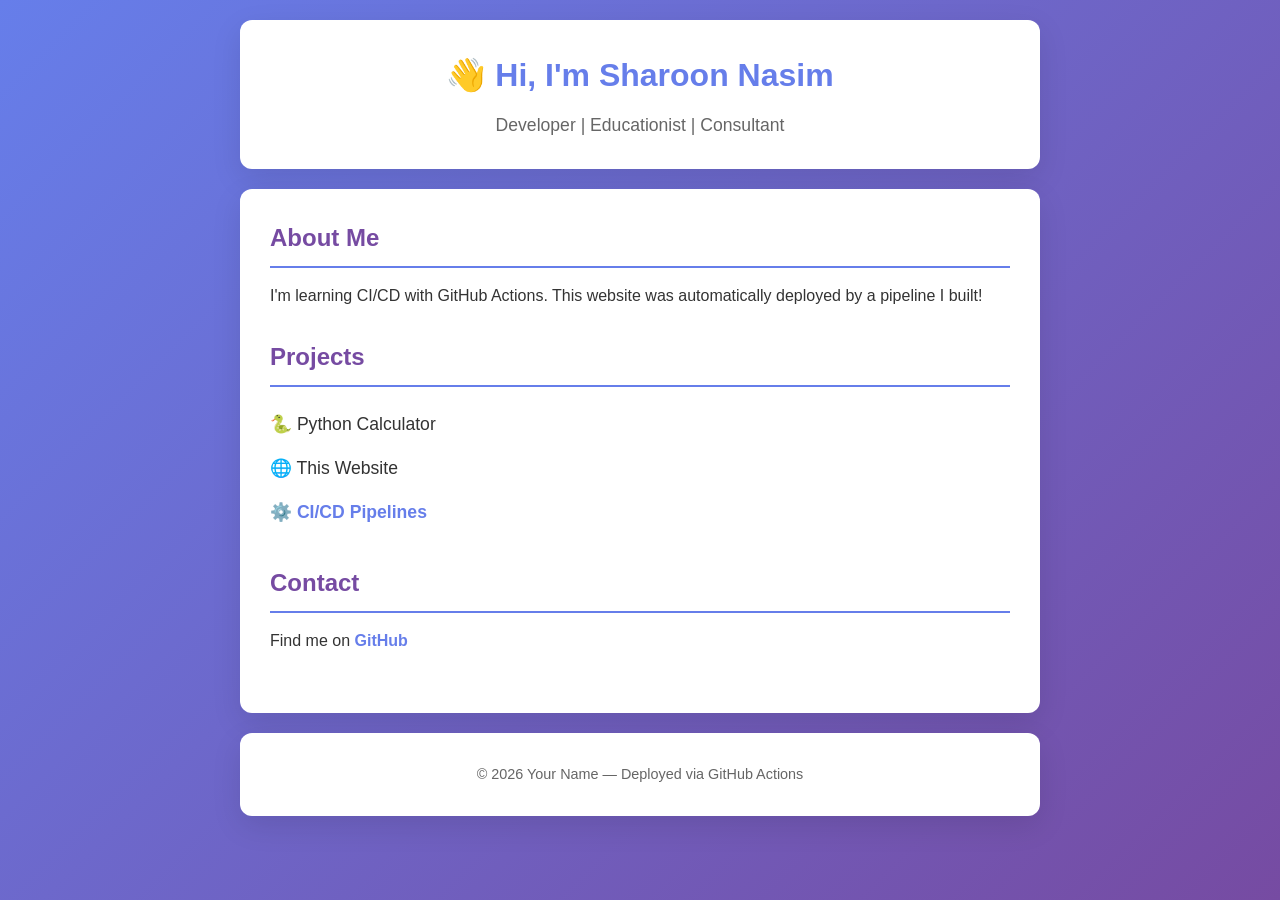
<file: src/index.html>
<!DOCTYPE html>
<html lang="en">
<head>
    <meta charset="UTF-8">
    <meta name="viewport" content="width=device-width, initial-scale=1.0">
    <title>My Personal Website</title>
    <link rel="stylesheet" href="style.css">
</head>
<body>
    <header>
        <h1>👋 Hi, I'm <span id="name">Sharoon Nasim</span></h1>
        <p class="tagline">Developer | Educationist | Consultant</p>
    </header>

    <main>
        <section class="about">
            <h2>About Me</h2>
            <p>
                I'm learning CI/CD with GitHub Actions. This website was
                automatically deployed by a pipeline I built!
            </p>
        </section>

        <section class="projects">
            <h2>Projects</h2>
            <ul>
                <li>🐍 Python Calculator</li>
                <li>🌐 This Website</li>
                <li><a href = ./workshop.html>⚙️ CI/CD Pipelines</a></li>
                
            </ul>
        </section>

        <section class="contact">
            <h2>Contact</h2>
            <p>
                Find me on
                <a href="https://github.com/YOUR-USERNAME" target="_blank">GitHub</a>
                
            </p>
        </section>
    </main>

    <footer>
        <p>© <span id="year"></span> Your Name — Deployed via GitHub Actions</p>
    </footer>

    <script src="script.js"></script>
</body>
</html>
</file>
<file: src/style.css>
* {
    margin: 0;
    padding: 0;
    box-sizing: border-box;
}

body {
    font-family: -apple-system, BlinkMacSystemFont, 'Segoe UI', sans-serif;
    background: linear-gradient(135deg, #667eea 0%, #764ba2 100%);
    color: #333;
    min-height: 100vh;
    padding: 20px;
    line-height: 1.6;
}

header, main, footer {
    max-width: 800px;
    margin: 0 auto;
    background: white;
    padding: 30px;
    border-radius: 12px;
    margin-bottom: 20px;
    box-shadow: 0 10px 30px rgba(0, 0, 0, 0.1);
}

header {
    text-align: center;
}

h1 {
    color: #667eea;
    margin-bottom: 10px;
}

.tagline {
    color: #666;
    font-size: 1.1em;
}

h2 {
    color: #764ba2;
    margin-bottom: 15px;
    border-bottom: 2px solid #667eea;
    padding-bottom: 8px;
}

section {
    margin-bottom: 30px;
}

ul {
    list-style: none;
    padding-left: 0;
}

ul li {
    padding: 8px 0;
    font-size: 1.1em;
}

a {
    color: #667eea;
    text-decoration: none;
    font-weight: bold;
}

a:hover {
    text-decoration: underline;
}

footer {
    text-align: center;
    color: #666;
    font-size: 0.9em;
}
</file>
